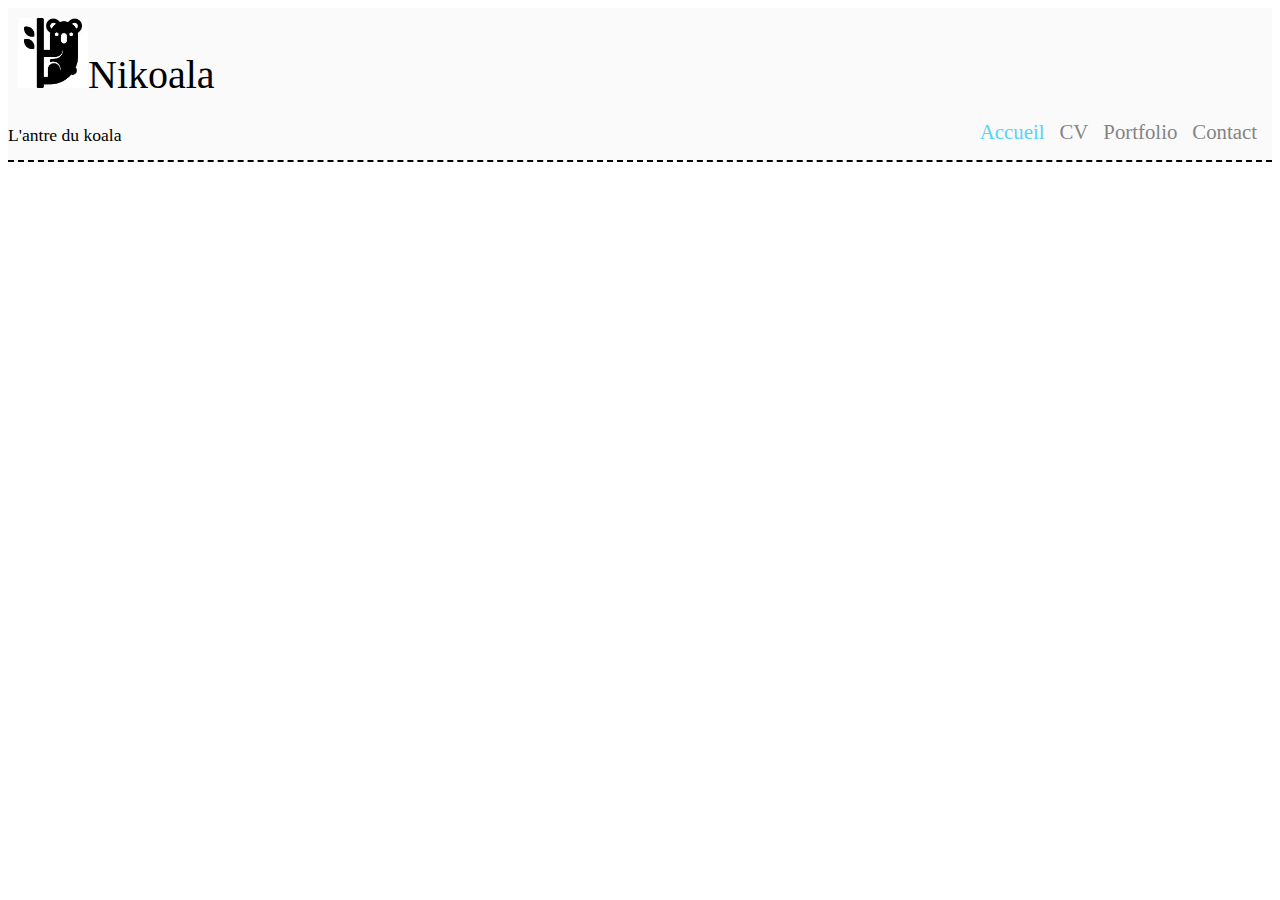
<file: index.html>
<!DOCTYPE html>
<html>
	<head>
		<meta charset="utf-8" />
		<link rel="stylesheet" href="style.css"/>
		<title>Curriculum Vitae - Nicolas Lhermite</title>

	</head>

	<body>
		<header>
			<div id="titre_principal">
				<div id="logo">
					<img src="CV/logo.jpg" alt="Logo Nikoala"/>
					<h1>Nikoala</h1>
				</div>
			<h2>L'antre du koala</h2>
			</div>

			<nav>
				<ul>
					<li><a href="index.html" id="page_actuelle">Accueil</a></li>
					<li><a href="cv.html">CV</a></li>
					<li><a href="portfolio.html">Portfolio</a></li>
					<li><a href="contact.html">Contact</a></li>
				</ul>
			</nav>
		</header>
</file>
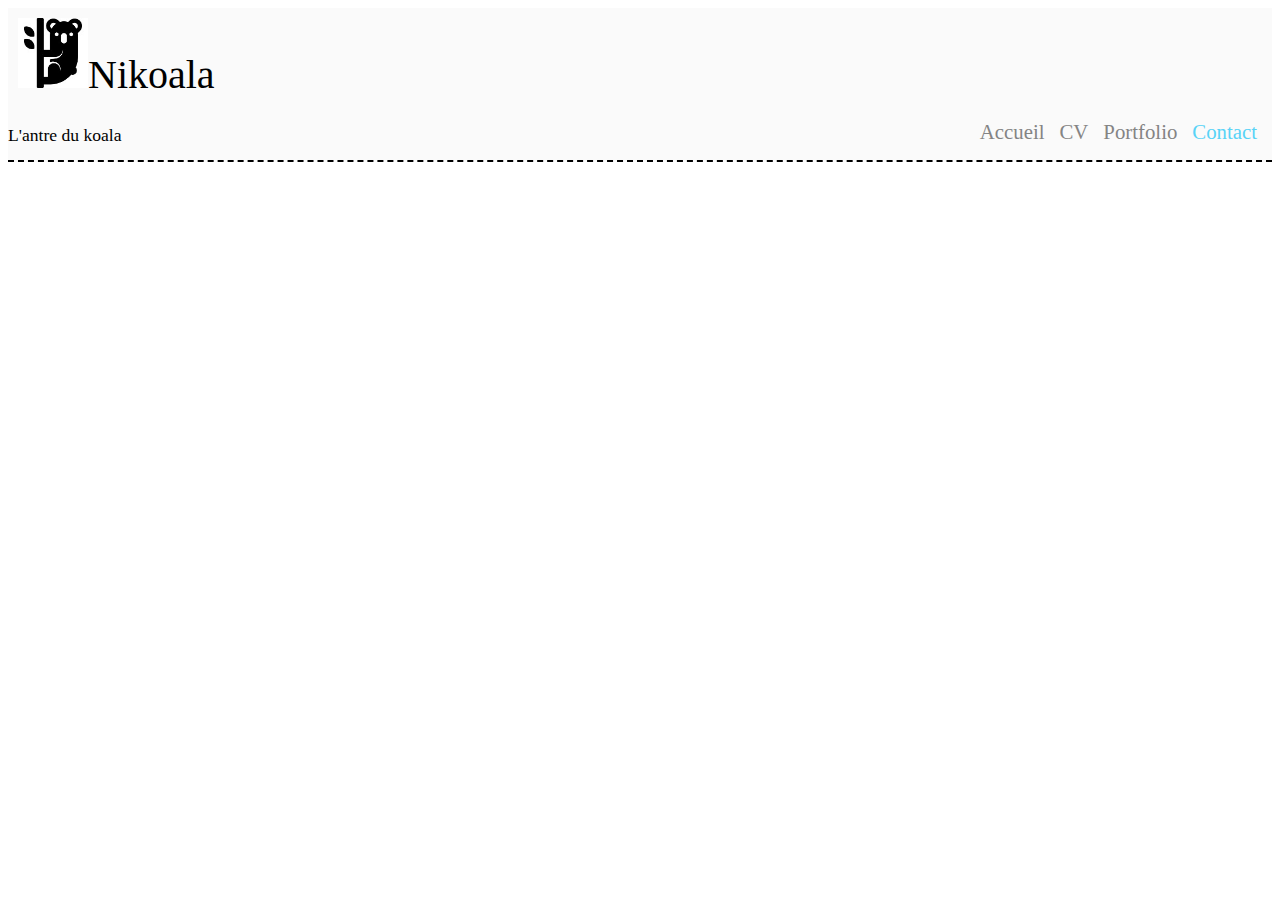
<file: contact.html>
<!DOCTYPE html>
<html>
	<head>
		<meta charset="utf-8" />
		<link rel="stylesheet" href="style.css"/>
		<title>Curriculum Vitae - Nicolas Lhermite</title>

	</head>

	<body>
		<header>
			<div id="titre_principal">
				<div id="logo">
					<img src="CV/logo.jpg" alt="Logo Nikoala"/>
					<h1>Nikoala</h1>
				</div>
			<h2>L'antre du koala</h2>
			</div>

			<nav>
				<ul>
					<li><a href="index.html" >Accueil</a></li>
					<li><a href="cv.html">CV</a></li>
					<li><a href="portfolio.html" >Portfolio</a></li>
					<li><a href="contact.html" id="page_actuelle">Contact</a></li>
				</ul>
			</nav>
		</header>
</file>
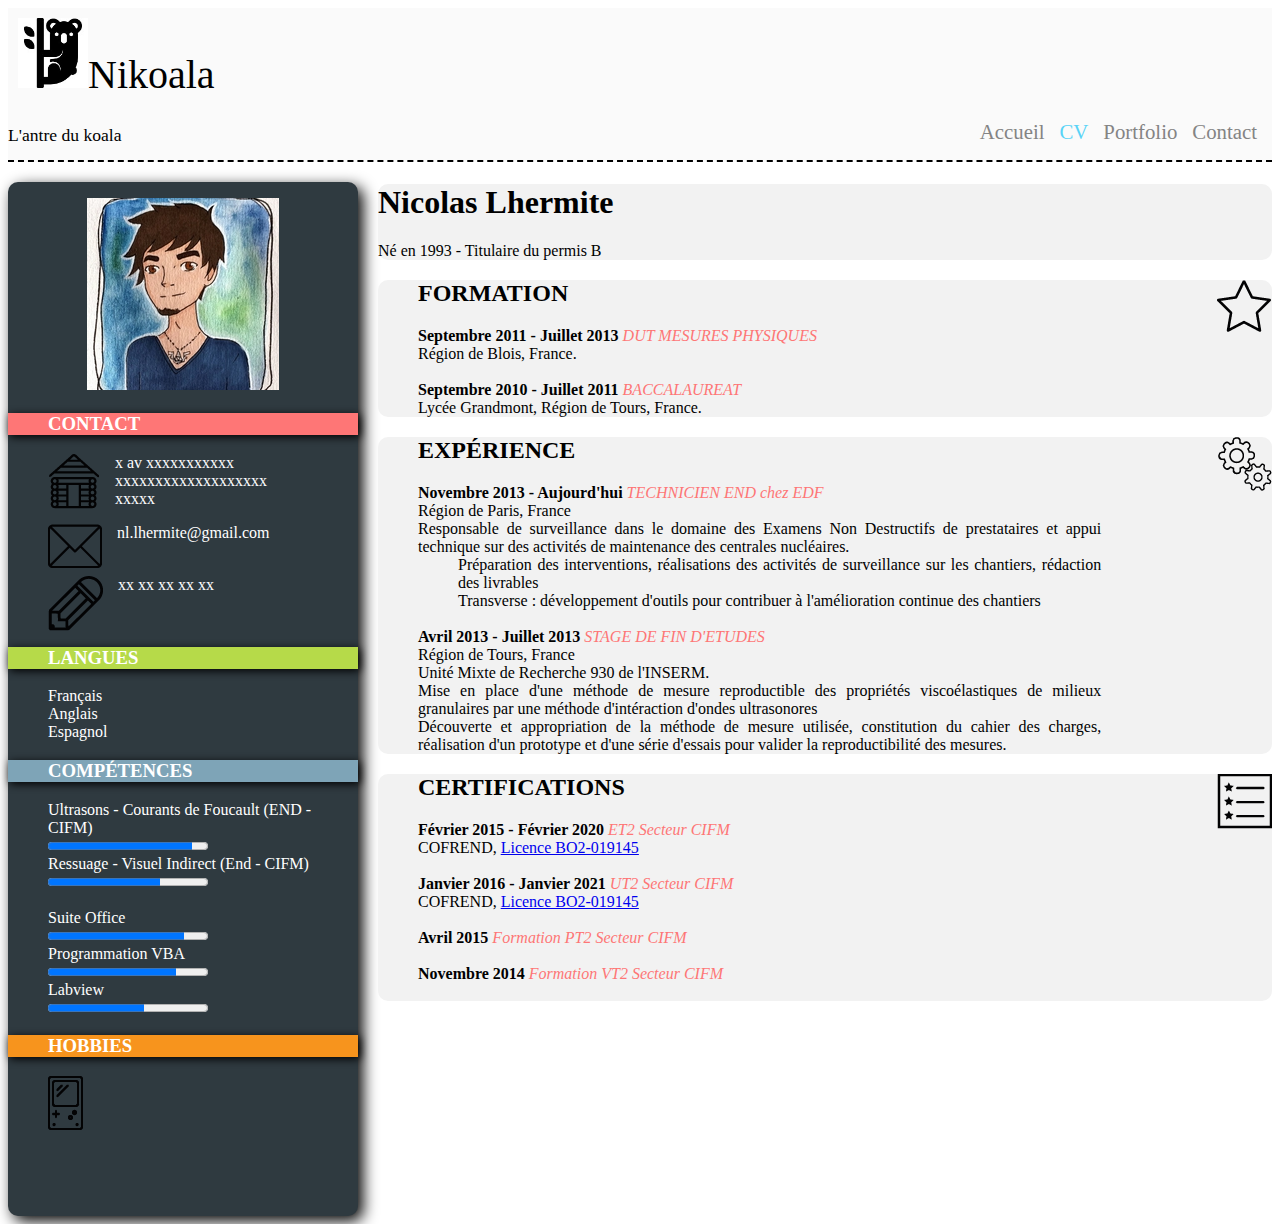
<file: cv.html>
<!DOCTYPE html>
<html>
	<head>
		<meta charset="utf-8" />
		<link rel="stylesheet" href="style.css"/>
		<title>Curriculum Vitae - Nicolas Lhermite</title>

	</head>

	<body>
		<header>
			<div id="titre_principal">
				<div id="logo">
					<img src="CV/logo.jpg" alt="Logo Nikoala"/>
					<h1>Nikoala</h1>
				</div>
			<h2>L'antre du koala</h2>
			</div>

			<nav>
				<ul>
					<li><a href="index.html">Accueil</a></li>
					<li><a href="cv.html" id="page_actuelle">CV</a></li>
					<li><a href="portfolio.html">Portfolio</a></li>
					<li><a href="contact.html">Contact</a></li>
				</ul>
			</nav>
		</header>


		<div id="bloc_page">

	<section class="element">
		<article>
		<h1> Nicolas Lhermite </h1>

		<p>Né en 1993 - Titulaire du permis B </p>
		</article>

		<article>
		<p>
			<img src="CV/formation.png" class="icones" alt="Formation"/> <h2> Formation </h2> 
		</p>


			<p>
				<ul>
					<li><strong>Septembre 2011 - Juillet 2013</strong> <em>DUT MESURES PHYSIQUES</em> <br/>
						Région de Blois, France.</li>
					<br/>
					<li><strong>Septembre 2010 - Juillet 2011</strong> <em>BACCALAUREAT</em><br/>
						Lycée Grandmont, Région de Tours, France.</li>
				</ul>
			</p>
		</article>

		<article>
		<p>
			<img src="CV/experience.png" class="icones" alt="Experience"/> <h2> Expérience </h2> 
		</p>

			<p>
				<ul>
					<li class="experience"><strong>Novembre 2013 - Aujourd'hui</strong> <em>TECHNICIEN END chez EDF</em> <br/>
						Région de Paris, France <br/>
						Responsable de surveillance dans le domaine des Examens Non Destructifs de prestataires et appui technique sur des activités de maintenance des centrales nucléaires.
						<ul>
							<li> Préparation des interventions, réalisations des activités de surveillance sur les chantiers, rédaction des livrables</li>
							<li> Transverse : développement d'outils pour contribuer à l'amélioration continue des chantiers</li>
						</ul>
					</li>
					<br/>
					<li class="experience"><strong>Avril 2013 - Juillet 2013</strong> <em>STAGE DE FIN D'ETUDES</em> <br/>
						Région de Tours, France <br/>
						Unité Mixte de Recherche 930 de l'INSERM. <br/>
						Mise en place d'une méthode de mesure reproductible des propriétés viscoélastiques de milieux granulaires par une méthode d'intéraction d'ondes ultrasonores <br/>
						Découverte et appropriation de la méthode de mesure utilisée, constitution du cahier des charges, réalisation d'un prototype et d'une série d'essais pour valider la reproductibilité des mesures.
					</li>
				</ul>
			</p>
		</article>

		<article>
		<p>
			<img src="CV/certification.png" class="icones" alt="Certification"/> <h2> Certifications </h2> 
		</p>

			<p>
				<ul>
					<li><strong>Février 2015 - Février 2020</strong> <em>ET2 Secteur CIFM</em> <br/>
						COFREND, <a href="http://cofrend-gericco.com/ListeCertifies/ListeCertifiesDetail.aspx?candidatId=2746/US+rj9JUF/z1xTePHZ2Xbf2tA4iAxs5/hPDiHqhCtCIa3eOrXofJpZXIzpz" target="_blank">Licence BO2-019145</a></li><br/>
					<li><strong>Janvier 2016 - Janvier 2021</strong> <em>UT2 Secteur CIFM</em> <br/>
						COFREND, <a href="http://cofrend-gericco.com/ListeCertifies/ListeCertifiesDetail.aspx?candidatId=2746/US+rj9JUF/z1xTePHZ2Xbf2tA4iAxs5/hPDiHqhCtCIa3eOrXofJpZXIzpz" target="_blank">Licence BO2-019145</a></li><br/>
					<li><strong>Avril 2015</strong> <em>Formation PT2 Secteur CIFM</em></li><br/>
					<li><strong>Novembre 2014</strong> <em>Formation VT2 Secteur CIFM</em></li><br/>
				</ul>
			</p>
		</article>
	</section>


		<aside class="element">
			<p id="photo_cv"> <img src="img/ma_photo_mini.jpg" alt="Photo pour CV" title="Cliquez pour agrandir"/></p>
				<h3 class="contact"> Contact </h3>

				<ul>

					<li>
					<p><img src="CV/maison.png" class="contact_icone" alt="Maison"/></p>
					<p>x av xxxxxxxxxxx <br/>
					xxxxxxxxxxxxxxxxxxx<br/>
					xxxxx</p>
					</li>

					<li class="dessous">
					<img src="CV/enveloppe.png" class="contact_icone" alt="Enveloppe"/>
					<p>nl.lhermite@gmail.com</br></br></p>
					</li>

					<li class="dessous">
					<p><img src="CV/crayon.png" class="contact_icone" alt="Crayon"/></p>
					<p>xx xx xx xx xx<br/></p>
					<br/>
					</li>
				</ul>

				<h3 class="langues"> Langues </h3>

					<ul>
						<li>Français</li>
						<li>Anglais</li>
						<li>Espagnol</li>
					</ul>

				<h3 class="competences"> Compétences </h3>

					<ul>
						<li>Ultrasons - Courants de Foucault (END - CIFM)<br/><progress value="90" max="100" form="form-id"></progress></li>
						<li>Ressuage - Visuel Indirect (End - CIFM)<br/><progress value="70" max="100" form="form-id"></li><br/>
						<li>Suite Office<br/><progress value="85" max="100" form="form-id"></li>
						<li>Programmation VBA<br/><progress value="80" max="100" form="form-id"></li>
						<li>Labview<br/><progress value="60" max="100" form="form-id"></li>
					</ul>

				<h3 class="hobbies"> Hobbies </h3>

				<p class="logo_hobbies">
				<img src="CV/jeu.png" alt="Game_Boy"/>
				<div id="twitter"></div>
				</p>
		</aside>

		</div>
	</body>
</html>
</file>
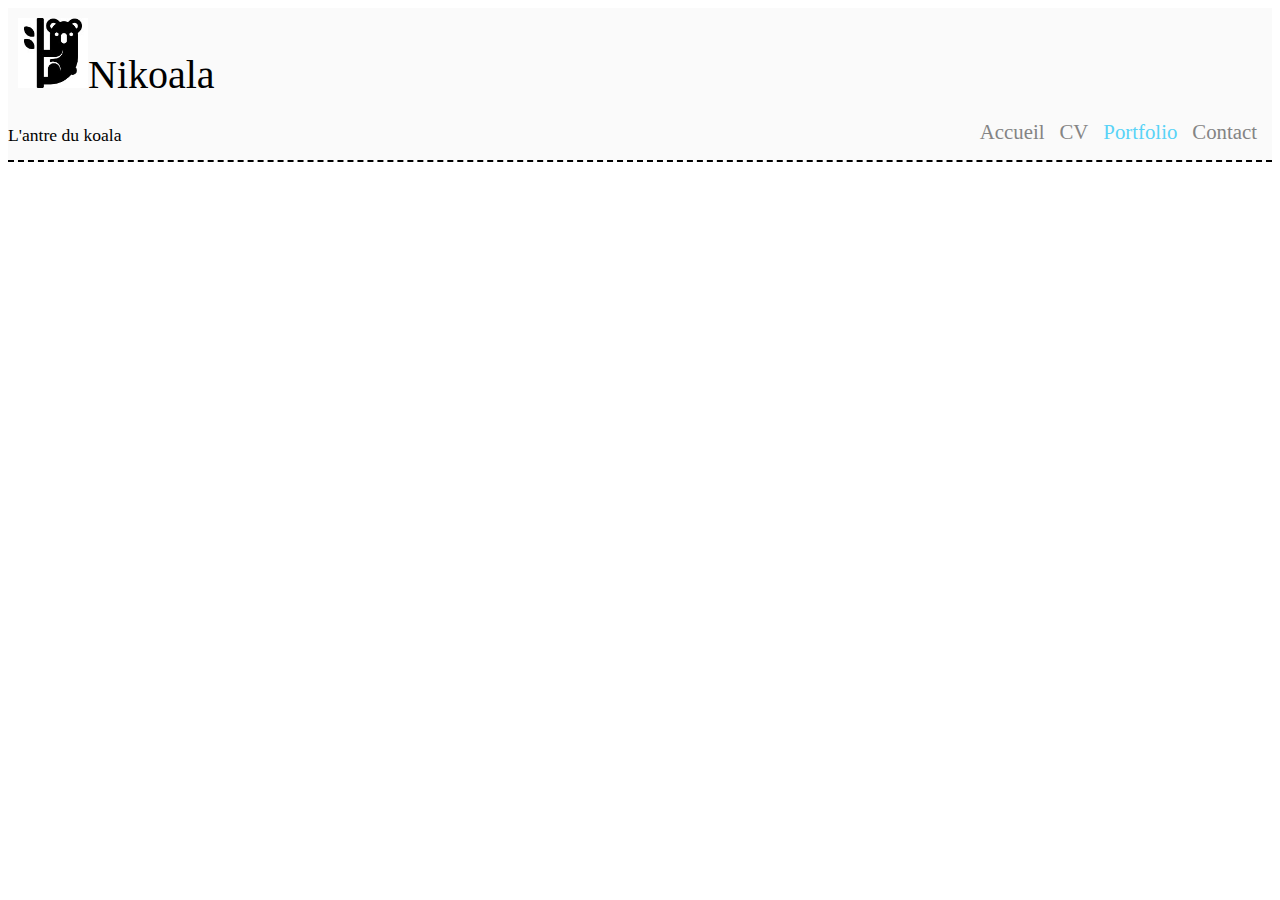
<file: portfolio.html>
<!DOCTYPE html>
<html>
	<head>
		<meta charset="utf-8" />
		<link rel="stylesheet" href="style.css"/>
		<title>Curriculum Vitae - Nicolas Lhermite</title>

	</head>

	<body>
		<header>
			<div id="titre_principal">
				<div id="logo">
					<img src="CV/logo.jpg" alt="Logo Nikoala"/>
					<h1>Nikoala</h1>
				</div>
			<h2>L'antre du koala</h2>
			</div>

			<nav>
				<ul>
					<li><a href="index.html" >Accueil</a></li>
					<li><a href="cv.html">CV</a></li>
					<li><a href="portfolio.html" id="page_actuelle">Portfolio</a></li>
					<li><a href="contact.html">Contact</a></li>
				</ul>
			</nav>
		</header>
</file>
<file: style.css>
/* Disposition générale */
#bloc_page
{
	display:flex;
	flex-direction:row-reverse;
	justify-content:flex-end;
	font-family : "Trebuchet MS";
}

/* Disposition Header */
	/*Header*/
header
{
	display:flex;
	justify-content:space-between;
	align-items: flex-end;
	background-color: #FAFAFA;
	border-bottom:2px dashed;
	min-width: 850px;
}



#titre_principal
{
	display:flex;
	flex-direction:column;
}

#logo
{
	display:flex;
	flex-direction: row;
	align-items:baseline;
	margin :10px 0 0 10px;
}

#logo img
{
	width:70px;
	height:70px;
}
header h1
{
	font-size:2.5em;
	font-weight:normal;
}

header h2
{
	font-size:1.1em;
	margin-top:0px;
	font-weight:normal;

}

	/*Navigation*/
nav ul
{
	list-style-type:none;
	display:flex;
}

nav li
{
	margin-right:15px;
}

nav a
{
	font-size:1.3em;
	color:#848484;
	text-decoration:none;
}

#page_actuelle
{
	color:#58D3F7;
}

nav a:hover
{
	color:#58D3F7;
}
/* Disposition dans bloc aside */
aside
{
	background-color : #2f3a40;
	color : white;
	box-shadow: 5px 5px 15px black;
	border-radius:10px;
	margin-top:20px;
	min-width: 350px;
}

aside h3
{
	padding-left : 40px;
	text-transform:uppercase;
	box-shadow: 2px 2px 8px black;
}

#photo_cv
{
	text-align:center;
}

.contact
{
	background-color : #FE7676;
}

.langues
{
	background-color : #B6DA49;

}

.competences
{
	background-color:#7EA4B7;
}

.hobbies
{
	background-color:#F7941D;
}
.contact_icone
{
	float:left;
	margin-right:15px;
}

.logo_hobbies
{
	margin-left :40px;
}

#twitter {background-image:R_Sociaux/0Normaltweet.png;width:50px;height:50px;}
#twitter:hover {background-image:R_Sociaux/0Hover.png;}
#twitter:active {background-image:R_Sociaux/0Pressed.png;}

aside li
{
	list-style-type:none;
}

/* Disposition dans bloc section */

section
{
	min-width: 500px;

}
em
{
	color:#FE7676;
}

.icones
{
	float:right;
}


.dessous
{
	clear:both;
}

section li
{
	list-style-type:none;
}

article
{
	margin-left : 20px;
	background-color:#F2F2F2;
	border-radius:10px;
}

section h2
{
	margin-left : 40px;
	text-transform :uppercase;
}

.experience
{
	width:80%;
	text-align : justify;
}
</file>
